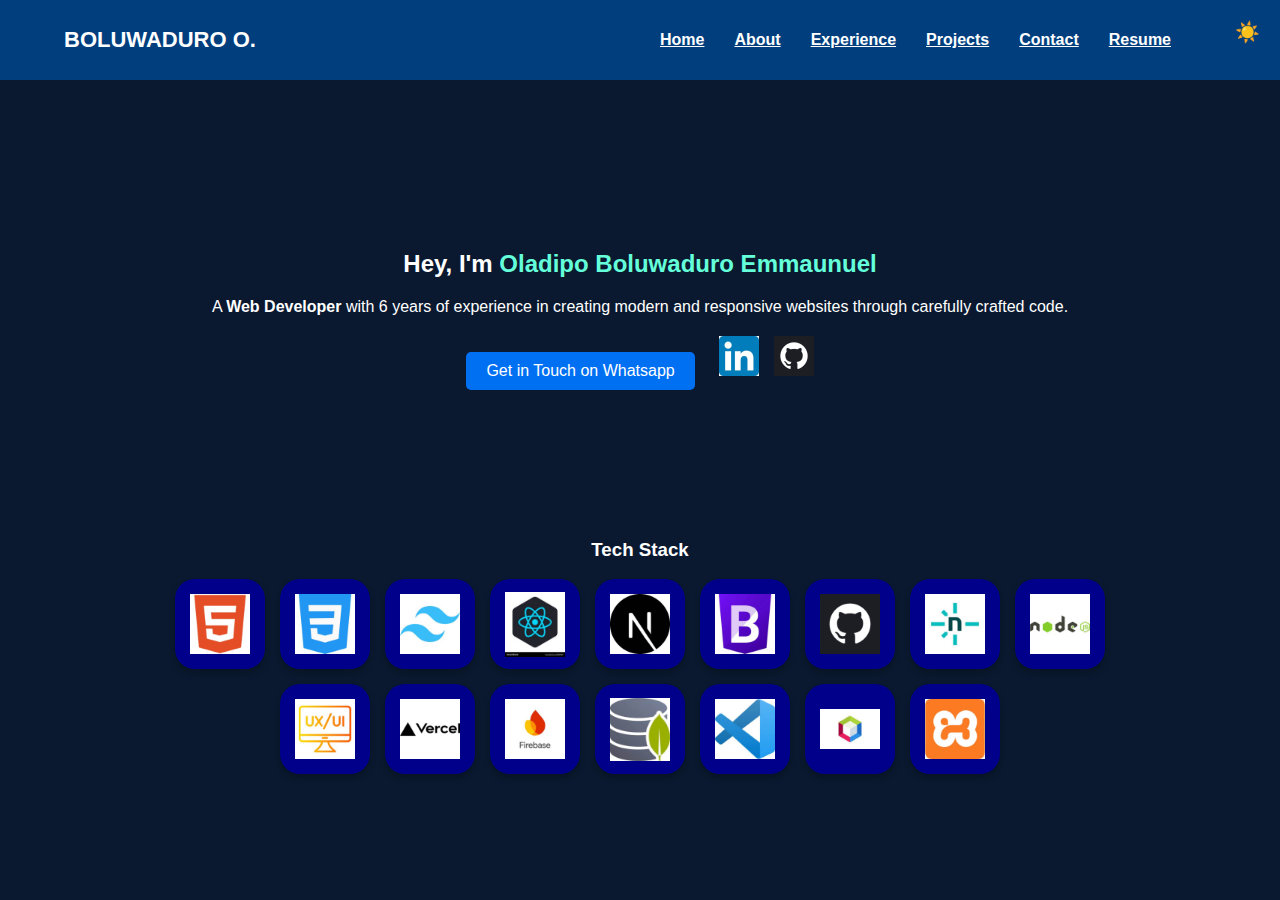
<file: index.html>
<!DOCTYPE html>
<html lang="en">
<head>
    <meta charset="UTF-8">
    <meta name="viewport" content="width=device-width, initial-scale=1.0">
    <title>Portfolio - Oladipo Boluwaduro Emmaunuel</title>
    <link rel="stylesheet" href="my-portfolio.css">
</head>
<body> 

    <!-- Navigation Bar -->
    <nav class="navbar">
        <div class="logo">BOLUWADURO O.</div>
        <ul class="nav-links">
            <li><a href="index.html"class="active">Home</a></li>
            <li><a href="about.html"class="active">About</a></li>
            <li><a href="experience.html"class="active">Experience</a></li>
            <li><a href="project.html" class="active">Projects</a></li>
            <li><a href="contact.html"class="active">Contact</a></li>
            <li><a href="Oladipo-Boluwaduro-Emmanuel-Resume-20250325.pdf" target="_blank"class="active">Resume</a></li>
            <li><button id="theme-toggle">☀️</button></li>
        </ul>
        <div class="menu-icon">&#9776;</div>
    </nav>

    <!-- Hero Section -->
    <section class="hero">
        <h2>Hey, I'm <span class="name">Oladipo Boluwaduro Emmaunuel</span></h2>
        <p>A <strong>Web Developer</strong> with 6 years of experience in creating modern and responsive websites through carefully crafted code.</p>
        <div class="buttons">
            <a href="https://wa.me/7075800632" class="btn">Get in Touch on Whatsapp</a>
            <a href="https://www.linkedin.com/in/boluwaduro-oladipo/  "><img src="image/linkdin.jpg" alt="LinkedIn" class="icon"></a>
            <a href="https://github.com/BoluOladipo?tab=repositories"><img src="image/github.jpg" alt="GitHub" class="icon"></a>
        </div>
    </section>

    <!-- Tech Stack Section -->
    <section class="tech-stack">
        <h3>Tech Stack</h3>
        <div class="stack-container">
           <div class="stack-box"><img src="image/html.jpg" alt="HTML"></div>
           <div class="stack-box"><img src="image/css.jpg" alt="CSS"></div>
            <div class="stack-box"><img src="image/tailwind.jpg" alt="Tailwind CSS"></div>
            <div class="stack-box"><img src="image/react.jpg" alt="React"></div>
            <div class="stack-box"><img src="image/next.jpg" alt="Next.js"></div>
            <div class="stack-box"><img src="image/bootstarp.jpg" alt="JavaScript"></div>
            <div class="stack-box"><img src="image/github.jpg" alt="GitHub"></div>
            <div class="stack-box"><img src="image/netlify.jpg" alt="Netlify"></div>
            <div class="stack-box"><img src="image/node.jpg" alt="Node"></div>
            <div class="stack-box"><img src="image/ui.jpg" alt="UI/UX"></div>
            <div class="stack-box"><img src="image/vercel.jpg" alt="Vercel"></div>
            <div class="stack-box"><img src="image/fbase.jpg" alt="FireBase"></div>
            <div class="stack-box"><img src="image/monogdb.jpg" alt="MongoDB"></div>
            <div class="stack-box"><img src="image/vscode.jpg" alt="Visual Studio Code"></div>
            <div class="stack-box"><img src="image/nbeans.jpg" alt="Net Beans"></div>
            <div class="stack-box"><img src="image/xammp.jpg" alt="Xammp"></div>


        </div>
    </section>

    <script>
        // Mobile Menu Toggle
        const menuToggle = document.querySelector(".menu-icon");
        const navLinks = document.querySelector(".nav-links");

        menuToggle.addEventListener("click", () => {
            navLinks.classList.toggle("active");
        });
        document.addEventListener("DOMContentLoaded", function () {
    const toggleButton = document.getElementById("theme-toggle");
    const body = document.body;

    // Load the saved theme
    if (localStorage.getItem("theme") === "light") {
        body.classList.add("light-mode");
        toggleButton.textContent = "🌙"; // Show dark mode icon
    } else {
        toggleButton.textContent = "☀️"; // Show light mode icon
    }

    // Toggle theme on button click
    toggleButton.addEventListener("click", function () {
        body.classList.toggle("light-mode");

        // Save the preference
        if (body.classList.contains("light-mode")) {
            localStorage.setItem("theme", "light");
            toggleButton.textContent = "🌙"; // Show dark mode icon
        } else {
            localStorage.setItem("theme", "dark");
            toggleButton.textContent = "☀️"; // Show light mode icon
        }
    });
});
    </script>

</body>
</html>
</file>
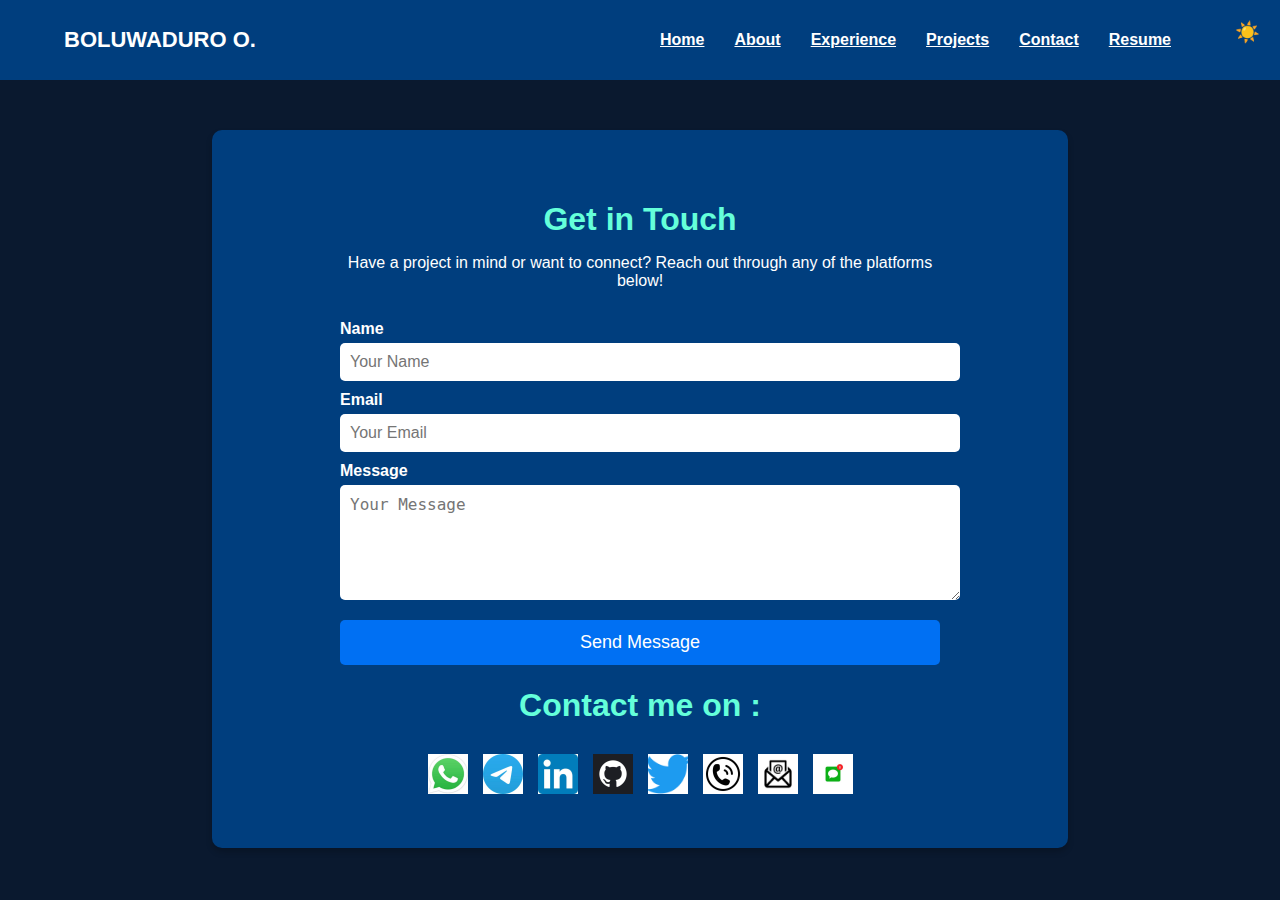
<file: contact.html>
<!DOCTYPE html>
<html lang="en">
<head>
    <meta charset="UTF-8">
    <meta name="viewport" content="width=device-width, initial-scale=1.0">
    <title>Contact Me</title>
    <link rel="stylesheet" href="contact.css">
</head>
<body>

  <!-- Navigation Bar -->
  <nav class="navbar">
    <div class="logo">BOLUWADURO O.</div>
    <ul class="nav-links">
        <li><a href="index.html"class="active">Home</a></li>
        <li><a href="about.html"class="active">About</a></li>
        <li><a href="experience.html"class="active">Experience</a></li>
        <li><a href="project.html" class="active">Projects</a></li>
        <li><a href="contact.html"class="active">Contact</a></li>
        <li><a href="Oladipo-Boluwaduro-Emmanuel-Resume-20250325.pdf" target="_blank"class="active">Resume</a></li>
        <li><button id="theme-toggle">☀️</button></li>
    </ul>
    <div class="menu-icon">&#9776;</div>
</nav>

<!-- Contact Section -->
<section class="contact-container">
    <h1>Get in Touch</h1>
    <p>Have a project in mind or want to connect? Reach out through any of the platforms below!</p>

    <form id="contactForm" class="contact-form" action="https://formspree.io/f/myzepzlp" method="POST">
        <label for="name">Name</label>
        <input type="text" id="name" name="name" placeholder="Your Name" required>

        <label for="email">Email</label>
        <input type="email" id="email" name="email" placeholder="Your Email" required>

        <label for="message">Message</label>
        <textarea id="message" name="message" rows="5" placeholder="Your Message" required></textarea>

        <button type="submit" class="btn">Send Message</button>
    </form>

    <!-- Success Message -->
    <p id="successMessage" class="successmsg">✅ Message sent successfully!</p>


    <h1>Contact me on :</h1>
    <!-- Contact Options -->
    <div class="social-links">
        
        <a href="https://wa.me/07075800632" target="_blank">
            <img src="image/whatsapp.jpg" alt="WhatsApp">
        </a>
        <a href="https://t.me/Zino_Goldn" target="_blank">
            <img src="image/telegram.jpg" alt="Telegram">
        </a>
        <a href="https://linkedin.com/in/boluwaduro-oladipo-148699296" target="_blank">
            <img src="image/linkdin.jpg" alt="LinkedIn">
        </a>
        <a href="https://github.com/BoluOladipo" target="_blank">
            <img src="image/github.jpg" alt="GitHub">
        </a>
        <a href="https://twitter.com/oladipo_bo26950" target="_blank">
            <img src="image/twitter.png" alt="Twitter">
        </a>
        <a href="tel:+2347075800632">
            <img src="image/call.jpg" alt="Phone Call">
        </a>
        <a href="mailto:boluemmanuel071@gmail.com">
            <img src="image/download.png" alt="Email">
        </a>
        <a href="sms:+2347075800632">
            <img src="image/sms.jpg" alt="SMS">
        </a>
    </div>
</section>

<script>
document.addEventListener("DOMContentLoaded", function () {
    const menuIcon = document.querySelector(".menu-icon");
    const navLinks = document.querySelector(".nav-links");

    menuIcon.addEventListener("click", function () {
        navLinks.classList.toggle("active");
    });

    document.getElementById("contactForm").addEventListener("submit", async function (event) {
        event.preventDefault(); // Prevent default form submission

        let formData = new FormData(this); // Collect form data automatically

        try {
            let response = await fetch(this.action, {
                method: this.method,
                body: formData,
                headers: { "Accept": "application/json" } // Accept JSON response
            });

            if (response.ok) {
                document.getElementById("successMessage").style.display = "block"; // Show success message
                this.reset(); // Clear the form fields
                
            } else {
                alert("Error sending message. Please try again.");
            }
        } catch (error) {
            console.error("Error:", error);
            alert("Something went wrong. Please try again.");
        }
    });
});
document.addEventListener("DOMContentLoaded", function () {
    const toggleButton = document.getElementById("theme-toggle");
    const body = document.body;

    // Load the saved theme
    if (localStorage.getItem("theme") === "light") {
        body.classList.add("light-mode");
        toggleButton.textContent = "🌙"; // Show dark mode icon
    } else {
        toggleButton.textContent = "☀️"; // Show light mode icon
    }

    // Toggle theme on button click
    toggleButton.addEventListener("click", function () {
        body.classList.toggle("light-mode");

        // Save the preference
        if (body.classList.contains("light-mode")) {
            localStorage.setItem("theme", "light");
            toggleButton.textContent = "🌙"; // Show dark mode icon
        } else {
            localStorage.setItem("theme", "dark");
            toggleButton.textContent = "☀️"; // Show light mode icon
        }
    });
});
</script>

</body>
</html>
</file>
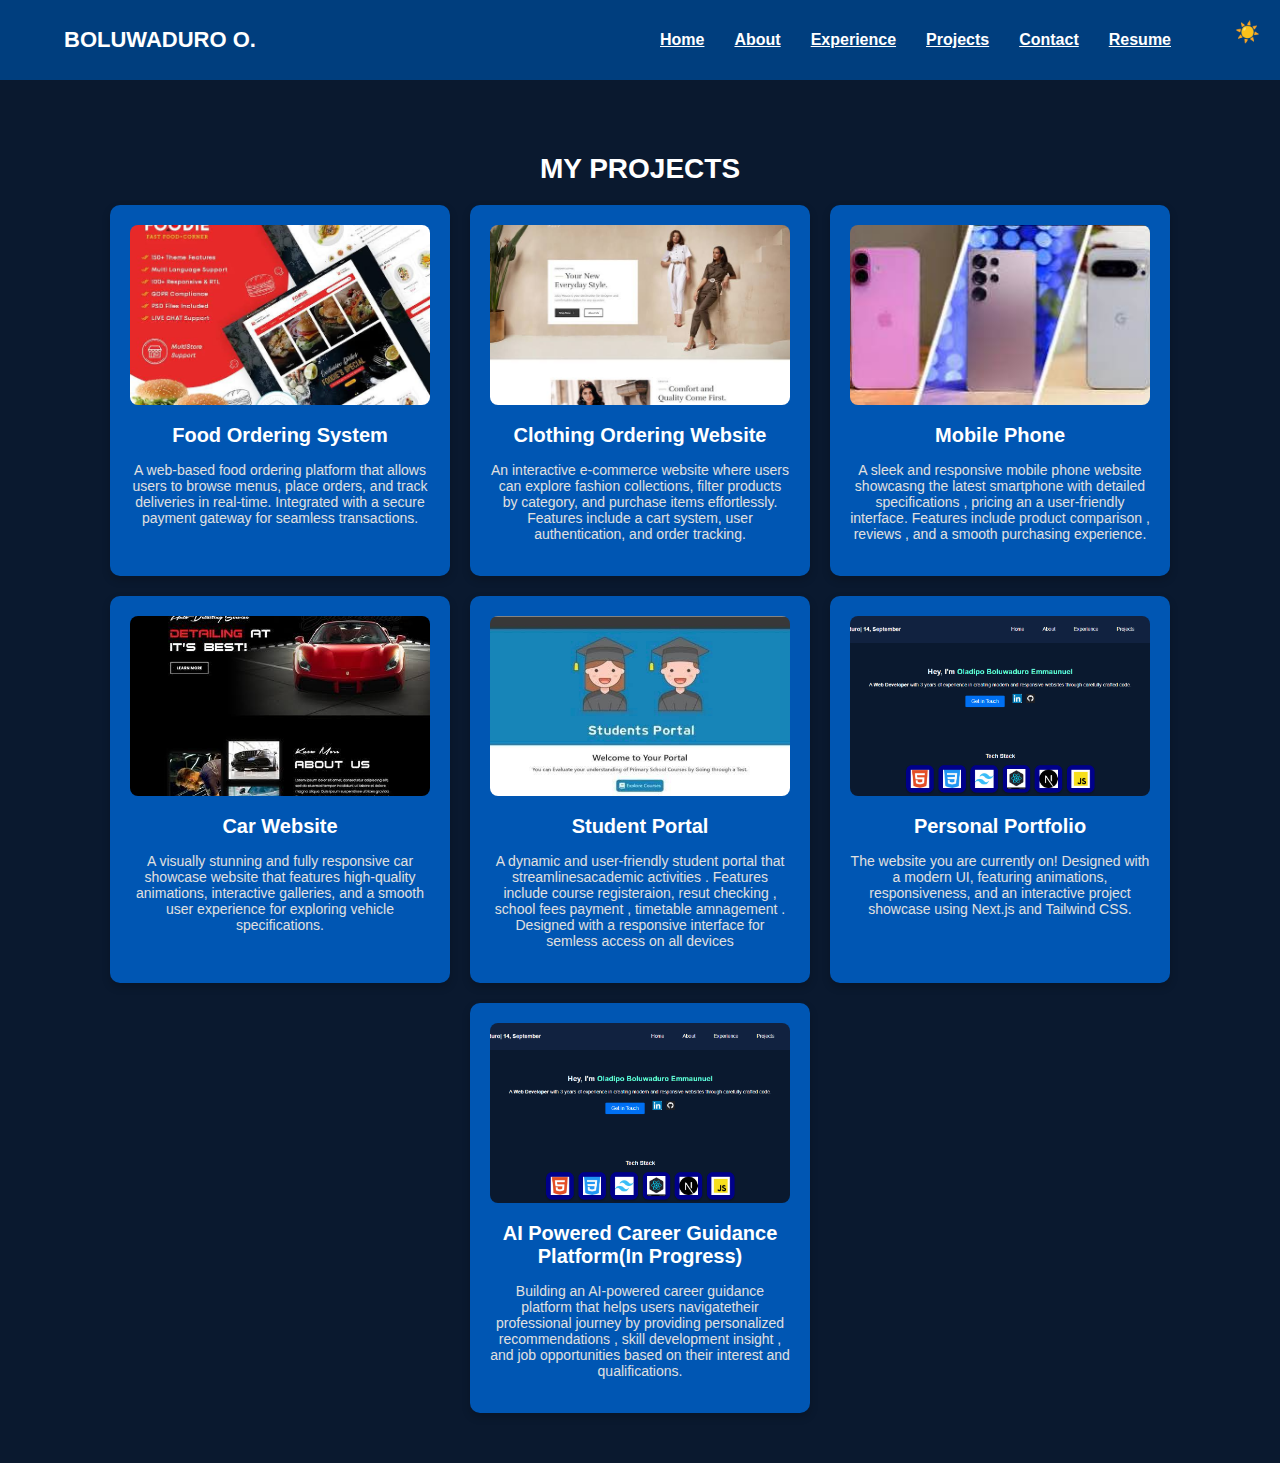
<file: project.html>
<!DOCTYPE html>
<html lang="en">
<head>
    <meta charset="UTF-8">
    <meta name="viewport" content="width=device-width, initial-scale=1.0">
    <title>My Projects - Boluwaduro Oladipo</title>
    <link rel="stylesheet" href="project.css">
</head>
<body>

     <!-- Navigation Bar -->
     <nav class="navbar">
        <div class="logo">BOLUWADURO O.</div>
        <ul class="nav-links">
            <li><a href="index.html"class="active">Home</a></li>
            <li><a href="about.html"class="active">About</a></li>
            <li><a href="experience.html"class="active">Experience</a></li>
            <li><a href="project.html" class="active">Projects</a></li>
            <li><a href="contact.html"class="active">Contact</a></li>
            <li><a href="Oladipo-Boluwaduro-Emmanuel-Resume-20250325.pdf" target="_blank"class="active">Resume</a></li>
            <li><button id="theme-toggle">☀️</button></li>
        </ul>
        <div class="menu-icon">&#9776;</div>
    </nav>


    <!-- Projects Section -->
    <section class="projects-section">
        <h2>My Projects</h2>
        <div class="projects-container">
            <!-- Food Ordering System -->
            <div class="project-box">
                <img src="image/food.jpg" alt="Food Ordering System">
                <h3>Food Ordering System</h3>
                <p>A web-based food ordering platform that allows users to browse menus, place orders, and track deliveries in real-time. Integrated with a secure payment gateway for seamless transactions.</p>
            </div>

            <!-- Clothing Ordering Website -->
            <div class="project-box">
                <img src="image/cloth.jpg" alt="Clothing Ordering Website">
                <h3>Clothing Ordering Website</h3>
                <p>An interactive e-commerce website where users can explore fashion collections, filter products by category, and purchase items effortlessly. Features include a cart system, user authentication, and order tracking.</p>
            </div>

            <!-- Phone Project -->
            <div class="project-box">
                <img src="image/phones.jpg" alt="E-Learning Platform">
                <h3>Mobile Phone </h3>
                <p>A sleek and responsive mobile phone website showcasng the latest smartphone with detailed specifications , pricing  an a user-friendly interface. Features include product comparison , reviews , and a smooth purchasing experience.</p>
            </div>

            <!-- Car Website -->
            <div class="project-box">
                <img src="image/car.jpg" alt="Car Website">
                <h3>Car Website</h3>
                <p>A visually stunning and fully responsive car showcase website that features high-quality animations, interactive galleries, and a smooth user experience for exploring vehicle specifications.</p>
            </div>

            <!-- Student portal Project -->
            <div class="project-box">
                <img src="image/portal.jpg" alt="Hackathon Project">
                <h3>Student Portal</h3>
                <p>A dynamic and user-friendly student portal that streamlinesacademic activities . Features include course registeraion, resut checking , school fees payment , timetable amnagement . Designed with a responsive interface for semless access on all devices</p>
            </div>

            <!-- Portfolio Website -->
            <div class="project-box">
                <img src="image/portfolio.png" alt="Portfolio Website">
                <h3>Personal Portfolio</h3>
                <p>The website you are currently on! Designed with a modern UI, featuring animations, responsiveness, and an interactive project showcase using Next.js and Tailwind CSS.</p>
            </div>

            
            <!-- AI Powered Career -->
            <div class="project-box">
                <img src="image/portfolio.png" alt="Portfolio Website">
                <h3>AI Powered Career Guidance Platform(In Progress)</h3>
                <p>Building  an AI-powered career guidance platform that helps users navigatetheir professional journey by providing personalized recommendations , skill development insight , and job opportunities based on their interest and qualifications.</p>
            </div>

        </div>
    </section>

    <script>
        const menuIcon = document.querySelector(".menu-icon");
        const navLinks = document.querySelector(".nav-links");
        menuIcon.addEventListener("click", () => {
            navLinks.classList.toggle("active");
        });
        document.addEventListener("DOMContentLoaded", function () {
    const toggleButton = document.getElementById("theme-toggle");
    const body = document.body;

    // Load the saved theme
    if (localStorage.getItem("theme") === "light") {
        body.classList.add("light-mode");
        toggleButton.textContent = "🌙"; // Show dark mode icon
    } else {
        toggleButton.textContent = "☀️"; // Show light mode icon
    }

    // Toggle theme on button click
    toggleButton.addEventListener("click", function () {
        body.classList.toggle("light-mode");

        // Save the preference
        if (body.classList.contains("light-mode")) {
            localStorage.setItem("theme", "light");
            toggleButton.textContent = "🌙"; // Show dark mode icon
        } else {
            localStorage.setItem("theme", "dark");
            toggleButton.textContent = "☀️"; // Show light mode icon
        }
    });
});
    </script>

</body>
</html>
</file>
<file: my-portfolio.css>
/* General Styles */
body {
    background-color: #0a192f;
    color: white;
    font-family: Arial, sans-serif;
    margin: 0;
    padding: 0;
}

/* Navbar */
.navbar {
    display: flex;
    justify-content: space-between;
    align-items: center;
    background: #003E7E; /* Deep Blue */
    padding: 15px 5%;
    position: sticky;
    top: 0;
    z-index: 1000;
}

.logo {
    font-size: 22px;
    font-weight: bold;
}

.nav-links {
    list-style: none;
    display: flex;
}

.nav-links li {
    margin: 0 15px;
}

.nav-links a {
    text-decoration: none;
    color: white;
    font-size: 16px;
}

.nav-links .active {
    font-weight: bold;
    text-decoration: underline;
}

/* Mobile Navbar */
.menu-icon {
    display: none;
    font-size: 24px;
    cursor: pointer;
    position: absolute;
    right: 50px;
}

@media screen and (max-width: 768px) {
    .nav-links {
        display: none;
        flex-direction: column;
        position: absolute;
        top: 60px;
        right: 0;
        background: #003E7E;
        width: 100%;
        text-align: center;
    }
    .nav-links.active {
        display: flex;
    }
    .menu-icon {
        display: block;
    }
}

/* Mobile Menu Toggle */
.menu-toggle {
    display: none;
    background: none;
    border: none;
    color: white;
    font-size: 24px;
    cursor: pointer;
    padding-right: 30px;
}

/* Hero Section */
.hero {
    text-align: center;
    padding: 100px 20px 50px;
    margin-top: 50px;
}

.name {
    color: #64ffda;
}

.hero .buttons {
    margin-top: 20px;
}

.btn {
    background: #0070f3;
    color: white;
    padding: 10px 20px;
    text-decoration: none;
    border-radius: 5px;
    display: inline-block;
    margin-right: 10px;
}

.icon {
    width: 40px;
    margin-left: 10px;
}

/* Tech Stack */
.tech-stack {
    text-align: center;
    margin-top: 40px;
   
    padding: 40px 10%;
    border-radius: 10px;

}

.stack-container{
   display: flex;
   justify-content: center;
   flex-wrap: wrap;
   gap: 15px;
}
.stack-box {
    background: darkblue;
    padding: 15px;
    border-radius: 20px;
    display: flex;
    justify-content: center;
    align-items: center;
    width: 60px;
    height: 60px;
    box-shadow: 0 4px 6px rgba(0,0,0,0.2);
}

.stack-box img {
   width: 60px;
}

/* Responsive Design */
@media (max-width: 768px) {
    .navbar {
        padding: 15px 20px;
    }

    .nav-links {
        display: none;
        flex-direction: column;
        position: absolute;
        top: 60px;
        right: 0;
        background: #112240;
        width: 100%;
        text-align: center;
        padding: 10px 0;
    }

    .nav-links.active {
        display: flex;
    }

    .nav-links li {
        display: block;
        padding: 10px;
    }

    .menu-toggle {
        display: block;
    }

    .hero {
        padding: 80px 15px;
    }

    .btn {
        display: block;
        margin: 10px auto;
        width: 80%;
        text-align: center;
    }

    .stack-icons img {
        width: 50px;
    }
}
/* Default Dark Mode */
:root {
    --bg-color: #0a192f;
    --text-color: #ffffff;
}

/* Light Mode */
.light-mode {
    --bg-color: #ffffff;
    --text-color: #000000;
}

/* Apply Theme Variables */
body {
    background-color: var(--bg-color);
    color: var(--text-color);
    transition: background 0.3s ease, color 0.3s ease;
}

/* Style the Toggle Button */
#theme-toggle {
    position: fixed;
    top: 10px;
    right: 10px;
    padding: 10px;
    border: none;
    cursor: pointer;
    background: transparent;
    font-size: 20px;
}
</file>
<file: contact.css>
/* General Styles */
body {
    background-color: #0a192f;
    color: white;
    font-family: Arial, sans-serif;
    margin: 0;
    padding: 0;
}

/* Navbar */
.navbar {
    display: flex;
    justify-content: space-between;
    align-items: center;
    background: #003E7E; /* Deep Blue */
    padding: 15px 5%;
    position: sticky;
    top: 0;
    z-index: 1000;
}

.logo {
    font-size: 22px;
    font-weight: bold;
}

.nav-links {
    list-style: none;
    display: flex;
}

.nav-links li {
    margin: 0 15px;
}

.nav-links a {
    text-decoration: none;
    color: white;
    font-size: 16px;
}

.nav-links .active {
    font-weight: bold;
    text-decoration: underline;
}

/* Mobile Navbar */
.menu-icon {
    display: none;
    font-size: 24px;
    cursor: pointer;
    position: absolute;
    right: 50px;
}

@media screen and (max-width: 768px) {
    .nav-links {
        display: none;
        flex-direction: column;
        position: absolute;
        top: 60px;
        right: 0;
        background: #003E7E;
        width: 100%;
        text-align: center;
    }
    .nav-links.active {
        display: flex;
    }
    .menu-icon {
        display: block;
    }
}

/* Contact Page */
.contact-container {
    text-align: center;
    background: #003E7E;
    padding: 50px 10%;
    border-radius: 10px;
    margin: 50px auto;
    width: 90%;
    max-width: 600px;
    box-shadow: 0 4px 6px rgba(0, 0, 0, 0.2);
}

.contact-container h1 {
    color: #64ffda;
    margin-bottom: 10px;
}

.contact-container p {
    margin-bottom: 20px;
    font-size: 16px;
}

/* Contact Form */
.contact-form {
    display: flex;
    flex-direction: column;
    text-align: left;
}

.contact-form label {
    margin-top: 10px;
    font-weight: bold;
}

.contact-form input,
.contact-form textarea {
    width: 100%;
    padding: 10px;
    margin-top: 5px;
    border-radius: 5px;
    border: none;
    font-size: 16px;
}

.contact-form input:focus,
.contact-form textarea:focus {
    outline: 2px solid #64ffda;
}

.contact-form .btn {
    margin-top: 20px;
    background: #0070f3;
    color: white;
    padding: 12px;
    border: none;
    font-size: 18px;
    cursor: pointer;
    border-radius: 5px;
}

.contact-form .btn:hover {
    background: #005bb5;
}

/* Social Links */
.social-links {
    margin-top: 30px;
    display: flex;
    justify-content: center;
    flex-wrap: wrap;
    gap: 15px;
}

.social-links a {
    display: inline-block;
}

.social-links img {
    width: 40px;
    height: 40px;
    transition: transform 0.3s;
}

.social-links img:hover {
    transform: scale(1.1);
}

/* Responsive Design */
@media (max-width: 768px) {
    .contact-container {
        width: 95%;
        padding: 30px;
    }

    .social-links img {
        width: 35px;
        height: 35px;
    }
}
.successmsg{
    display: none;
     color: green; 
     font-weight: bold;
      margin-top: 10px; 
      font-size: 50px;
}
/* Default Dark Mode */
:root {
    --bg-color: #0a192f;
    --text-color: #ffffff;
}

/* Light Mode */
.light-mode {
    --bg-color: #ffffff;
    --text-color: #000000;
}

/* Apply Theme Variables */
body {
    background-color: var(--bg-color);
    color: var(--text-color);
    transition: background 0.3s ease, color 0.3s ease;
}

/* Style the Toggle Button */
#theme-toggle {
    position: fixed;
    top: 10px;
    right: 10px;
    padding: 10px;
    border: none;
    cursor: pointer;
    background: transparent;
    font-size: 20px;
}
</file>
<file: project.css>
/* General Styling */
body {
    font-family: Arial, sans-serif;
    margin: 0;
    padding: 0;
    background-color: #002855; /* Dark Blue */
    color: white;
}

/* Navbar */
.navbar {
    display: flex;
    justify-content: space-between;
    align-items: center;
    background: #003E7E; /* Deep Blue */
    padding: 15px 5%;
    position: sticky;
    top: 0;
    z-index: 1000;
}

.logo {
    font-size: 22px;
    font-weight: bold;
}

.nav-links {
    list-style: none;
    display: flex;
}

.nav-links li {
    margin: 0 15px;
}

.nav-links a {
    text-decoration: none;
    color: white;
    font-size: 16px;
}

.nav-links .active {
    font-weight: bold;
    text-decoration: underline;
}

/* Mobile Navbar */
.menu-icon {
    display: none;
    font-size: 24px;
    cursor: pointer;
    position: absolute;
    right: 50px;
}

@media screen and (max-width: 768px) {
    .nav-links {
        display: none;
        flex-direction: column;
        position: absolute;
        top: 60px;
        right: 0;
        background: #003E7E;
        width: 100%;
        text-align: center;
    }
    .nav-links.active {
        display: flex;
    }
    .menu-icon {
        display: block;
    }
}

/* Mobile Menu Toggle */
.menu-toggle {
    display: none;
    background: none;
    border: none;
    color: white;
    font-size: 24px;
    cursor: pointer;
    padding-right: 30px;
}

/* Projects Section */
.projects-section {
    padding: 50px 5%;
    text-align: center;
}

.projects-section h2 {
    font-size: 28px;
    margin-bottom: 20px;
    text-transform: uppercase;
}

.projects-container {
    display: flex;
    flex-wrap: wrap;
    justify-content: center;
    gap: 20px;
}

.project-box {
    background: #0056b3; /* Bright Blue */
    padding: 20px;
    border-radius: 10px;
    width: 300px;
    text-align: center;
    box-shadow: 0 4px 8px rgba(0, 0, 0, 0.2);
    transition: transform 0.3s;
}

.project-box:hover {
    transform: scale(1.05);
}

.project-box img {
    width: 100%;
    height: 180px;
    border-radius: 8px;
    object-fit: cover;
}

.project-box h3 {
    font-size: 20px;
    margin: 15px 0;
}

.project-box p {
    font-size: 14px;
    color: #e0e0e0;
}

/* Responsive */
@media screen and (max-width: 768px) {
    .projects-container {
        flex-direction: column;
        align-items: center;
    }
    .project-box {
        width: 90%;
    }
}
/* Default Dark Mode */
:root {
    --bg-color: #0a192f;
    --text-color: #ffffff;
}

/* Light Mode */
.light-mode {
    --bg-color: #ffffff;
    --text-color: #000000;
}

/* Apply Theme Variables */
body {
    background-color: var(--bg-color);
    color: var(--text-color);
    transition: background 0.3s ease, color 0.3s ease;
}

/* Style the Toggle Button */
#theme-toggle {
    position: fixed;
    top: 10px;
    right: 10px;
    padding: 10px;
    border: none;
    cursor: pointer;
    background: transparent;
    font-size: 20px;
}
</file>
